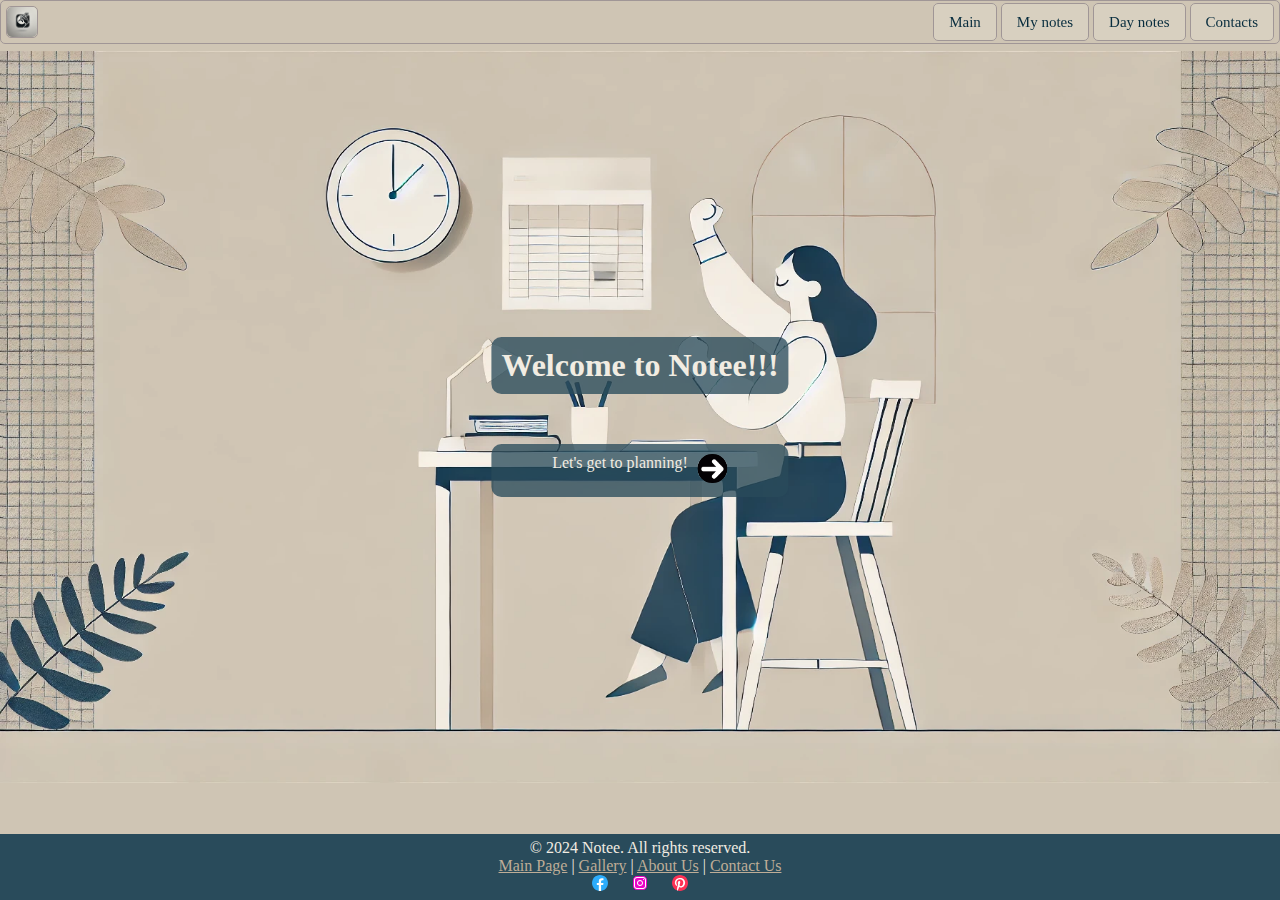
<file: index.html>
<!DOCTYPE html>
<html lang="en">
<head>
    <meta charset="UTF-8">
    <meta name="viewport" content="width=device-width, initial-scale=1.0">
    <title>Notee</title>
    <link rel="stylesheet" href="./style.css">
</head>
<body>
    <header>
        <nav>
            <a class="logo" href=""><img class="logo" src="./img/DALL·E 2024-06-29 14.53.12 - A minimalist logo design for a website called 'Notee'. The logo features a stylized hand holding a pen, representing themes of planning and note-takin.webp" alt="logo"></a>
            <div class="page-link">
            <a href="">Main</a>
            <a href="">My notes</a>
            <a href="">Day notes</a>
            <a href="">Contacts</a>
            </div>
            
        </nav>
    </header>
    <main>
        <div class="image-container">
            <img src="./img/DALL·E 2024-06-29 16.00.54 - A minimalist planning scene with a girl sitting at a desk, showing enthusiasm and joy. The image features a simple, clean look with a limited color pa.webp">
            <div class="first-page-text">
                <div class="description">
                    <h1>Welcome to Notee!!!</h1>
                </div>
                <div class="start">
                    <p>Let's get to planning!</p>
                    <a class="arrow" href=""><img class="arrow" src="./img/download.png" alt="arrow"></a>
                </div>

            </div>
            
        </div>
    </main>
    <footer class="footer">
        <p>&copy; 2024 Notee. All rights reserved.</p>
        <p>
            <a href="">Main Page</a> |
            <a href="">Gallery</a> |
            <a href="">About Us</a> |
            <a href="">Contact Us</a>
        </p>
        <div class="social-media">
            <a href="" target="_blank"> <img class="icon" src="./img/social media/icons8-facebook-16.svg" alt="facebook"></a>
            <a href="" target="_blank"><img class="icon" src="./img/social media/icons8-instagram-16.svg" alt="instagram"></a>
            <a href="" target="_blank"><img class="icon" src="./img/social media/icons8-pinterest-16.svg" alt="pinterest"></a>
        </div>
    </footer>
    
</body>
</html>
</file>
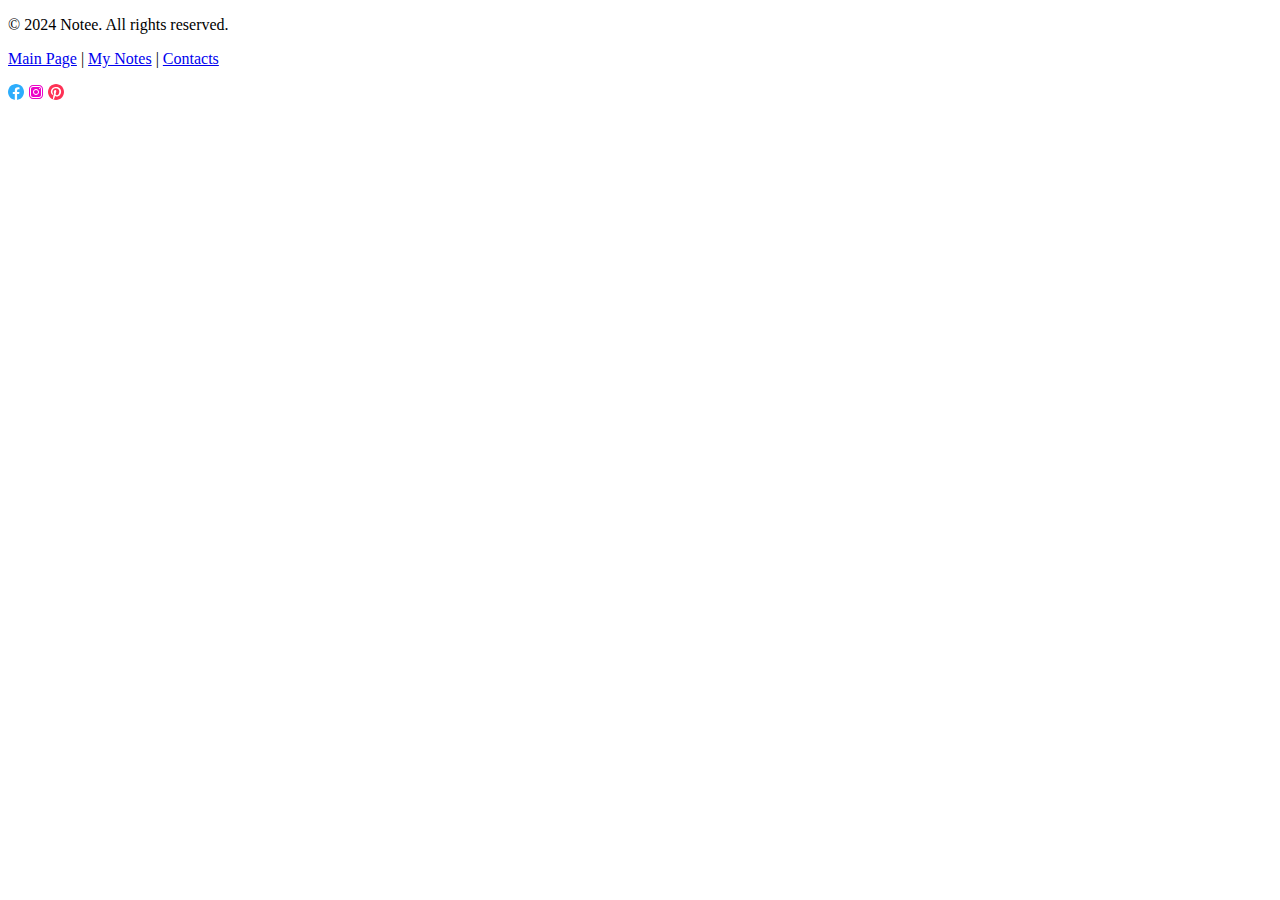
<file: footer.html>
<!DOCTYPE html>
<html lang="en">
<head>
    <meta charset="UTF-8">
    <meta name="viewport" content="width=device-width, initial-scale=1.0">
    <title>footer</title>
</head>
<body>
    <footer class="footer">
        <p>&copy; 2024 Notee. All rights reserved.</p>
        <p>
            <a href="./main.html">Main Page</a> |
            <a href="./notes.html">My Notes</a> |
            <a href="./contacts.html">Contacts</a>
        </p>
        <div class="social-media">
            <a href="" target="_blank"> <img class="icon" src="./img/social media/icons8-facebook-16.svg" alt="facebook"></a>
            <a href="" target="_blank"><img class="icon" src="./img/social media/icons8-instagram-16.svg" alt="instagram"></a>
            <a href="" target="_blank"><img class="icon" src="./img/social media/icons8-pinterest-16.svg" alt="pinterest"></a>
        </div>
    </footer>
</body>
</html>
</file>
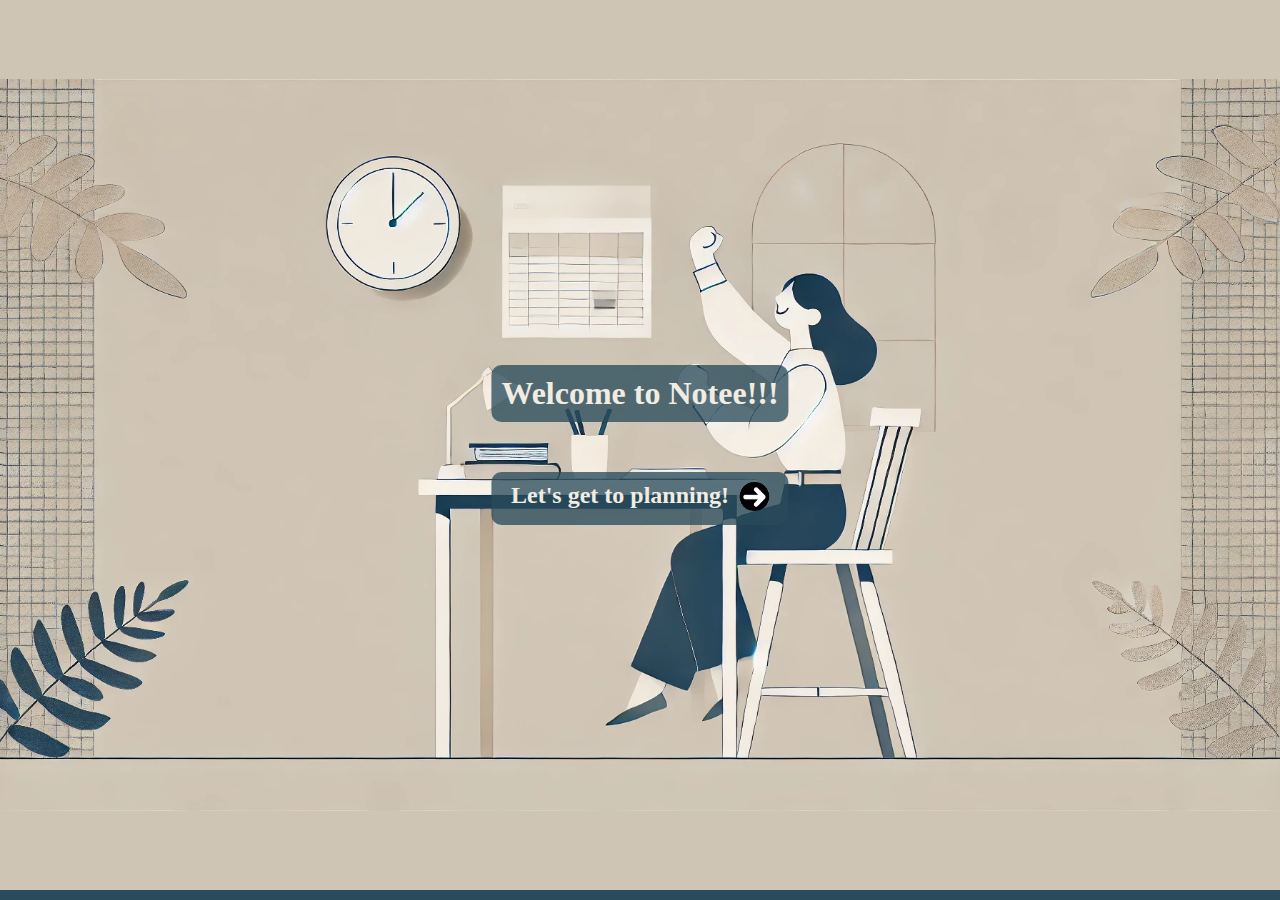
<file: main.html>
<!DOCTYPE html>
<html lang="en">
<head>
    <meta charset="UTF-8">
    <meta name="viewport" content="width=device-width, initial-scale=1.0">
    <title>Notee</title>
    <link rel="stylesheet" href="./style.css">
</head>
<body>
    <header class="header">
        <div id="header-placeholder">
        </div>
        <script src="headerLoader.js"></script>
    </header>
    <main>
        <div class="image-container">
            <img src="./img/DALL·E 2024-06-29 16.00.54 - A minimalist planning scene with a girl sitting at a desk, showing enthusiasm and joy. The image features a simple, clean look with a limited color pa.webp">
            <div class="first-page-text">
                <div class="description">
                    <h1>Welcome to Notee!!!</h1>
                </div>
                <div class="start">
                    <h2>Let's get to planning!</h2>
                    <a class="arrow" href="./notes.html"><img class="arrow" src="./img/download.png" alt="arrow"></a>
                </div>

            </div>
            
        </div>
    </main>
    <footer class="footer">
        <div id="footer-placeholder">
        </div>
        <script src="footerLoader.js"></script>
    </footer>
    
</body>
</html>
</file>
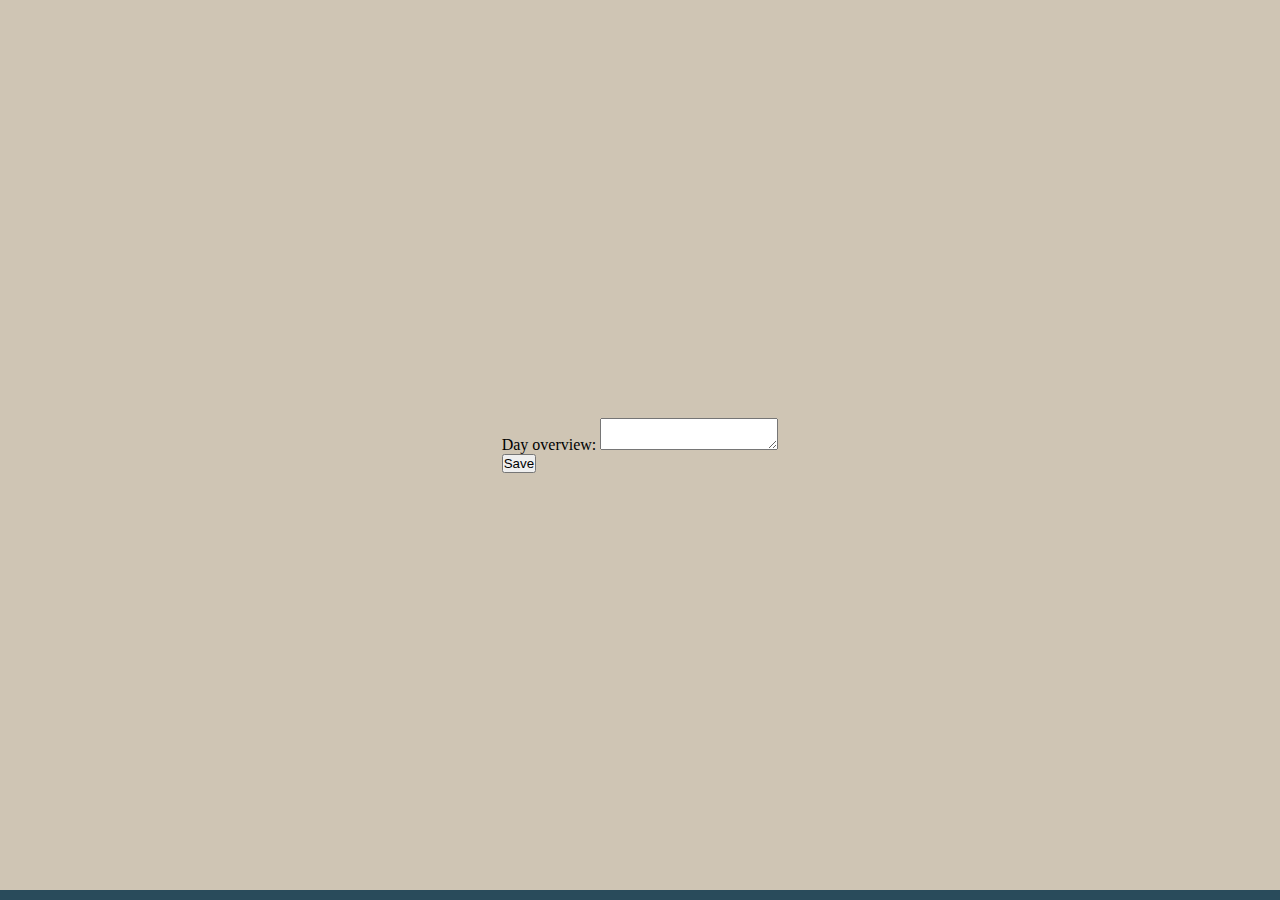
<file: notes.html>
<!DOCTYPE html>
<html lang="en">
<head>
    <meta charset="UTF-8">
    <meta name="viewport" content="width=device-width, initial-scale=1.0">
    <title>Notes</title>
    <link rel="stylesheet" href="./style.css">
</head>
<body>
    <header class="header">
        <div id="header-placeholder">
        </div>
        <script src="headerLoader.js"></script>
    </header>
    <main>
        <section class="days">
            <article class="day-notes">

                <h2></h2>
                <form method="post" id="frm-dayOverviev">
                    <div>
                        <label for="msg">Day overview: </label>
                        <textarea name="userMsg" id="msg"></textarea>
                    </div>
                    <button type="submit">Save</button>
                </form>
            </article> 
        </section>
    </main>
    <footer class="footer">
        <div id="footer-placeholder">
        </div>
        <script src="footerLoader.js"></script>
    </footer>
    
</body>
</html>
</file>
<file: style.css>
* {
    margin: 0;
    padding: 0;
    box-sizing: border-box;
}
nav a {
    color: rgb(8 45 62);
}
nav a.logo {
    padding: 0;
    
}

nav a.logo img {
    width: 30px;
    height: auto;
    display: block;
    border-radius: 5px;
}

body {
    display: flex;
    flex-direction: column;
    min-height: 100vh;
    background-color: rgb(207 197 180);
}

header, main, footer {
    width: 100%;
}

header {
    flex: 0 0 auto;
    position: fixed;
}

main {
    flex: 1 0 auto;
    display: flex;
    justify-content: center;
    align-items: center;
}

.footer {
    flex: 0 0 auto;
    background-color: rgb(41 75 91);
    color: rgb(241 236 226);
    text-align: center;
    padding: 5px;
    position: relative;
    width: 100%;
}

nav {
    display: flex;
    flex-wrap: wrap;
    align-items: center;
    justify-content: space-between;
    border-radius: 5px;
    margin-bottom: 10px;
    padding: 5px 5px 5px 5px;
    border: 1px solid rgb(160, 150, 150)
    ;
}

nav a {
    color: rgb(8 45 62);
    text-decoration: none;
    padding: 10px 15px;
    font-size: 15px;
    background-color: rgb(216, 208, 192);
    border-radius: 5px;
    border: 1px solid rgb(160, 150, 150);

}

nav a:hover {
    background: rgb(194 177 155);
    color: rgb(8 45 62);
    border-radius: 5px;
}

.image-container {
    display: grid;
    align-items: center;

    
    

}

.image-container img {
    width: 100%;
    height: auto;
    object-position: center;
}

.description {
    text-align: center;
    background: rgba(41, 75, 91, 0.774);
    padding: 10px;
    border-radius: 10px;
    color: rgb(241 236 226);
    text-decoration:solid
}
.start{
    display: flex;
    justify-content: center;
    background:  rgba(41, 75, 91, 0.774);
    padding: 10px;
    border-radius: 10px;
    color: rgb(241 236 226);
    gap: 10px;
    
    
}
.first-page-text{
    display: flex;
    flex-direction: column;
    gap: 50px;
    border-radius: 10px;
    position: absolute;
    left: 50%;
    transform: translate(-50%, 0%);
}

.image-container .arrow img {
    width: 30px;
    height: auto;
    border-radius: 15px;
}

.footer a {
    color: rgb(190 173 151)
}

.footer a:hover {
    text-decoration: underline;
}

.footer .social-media a {
    margin: 0 10px;
}
</file>
